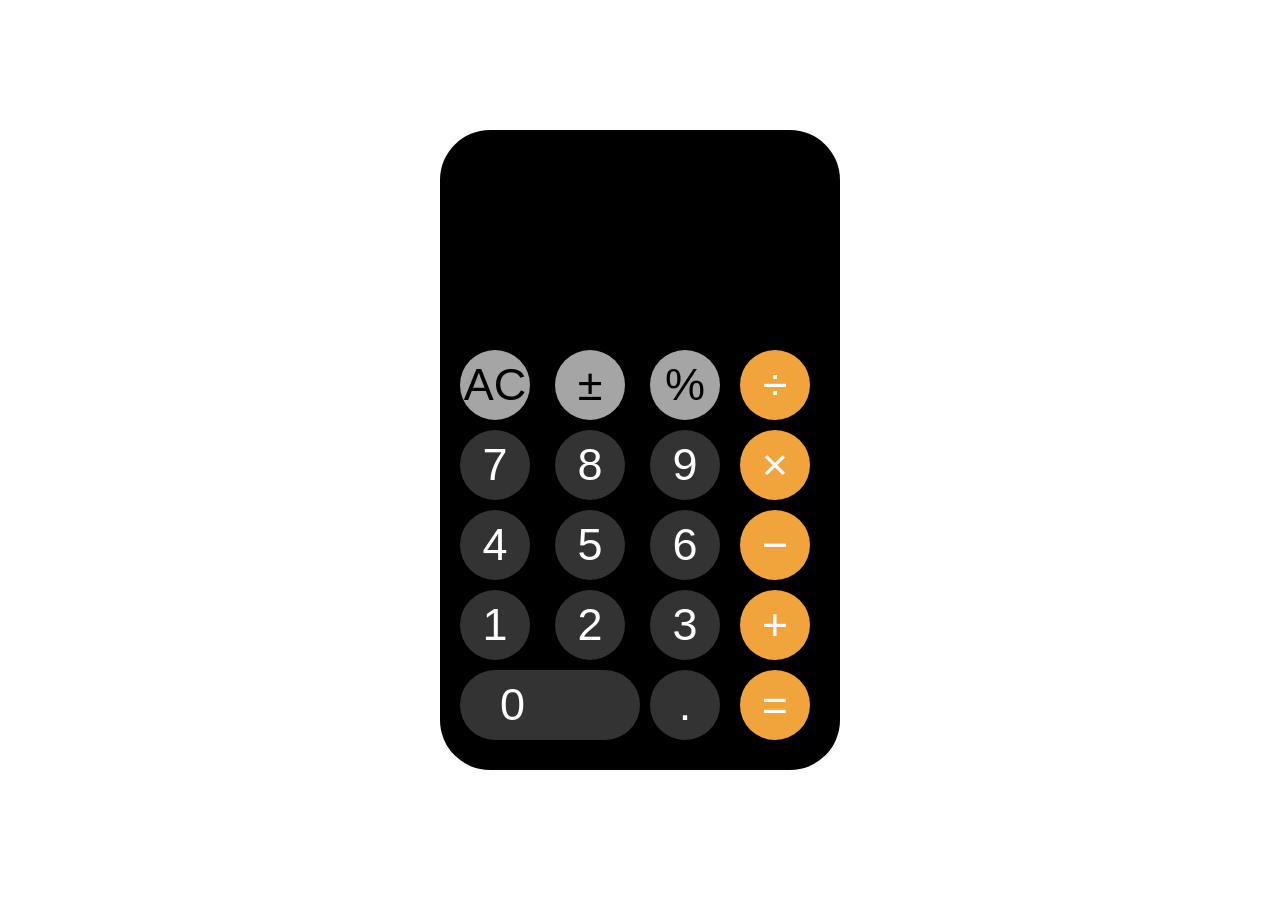
<file: CALCULATOR/index.html>
<!DOCTYPE html>
<html lang="en">
  <head>
    <meta charset="UTF-8" />
    <meta name="viewport" content="width=device-width, user-scalable=no, initial-scale=1.0, maximum-scale=1.0, minimum-scale=1.0" />
    <title>IOS Calculator</title>
    <link rel="stylesheet" href="style.css" />
  </head>
  <body>
    <div class="calculator">
      <div class="display">
        <div class="previous-display"></div>
        <div class="current-display"></div>
      </div>
      <div class="buttons-container">
        <div class="button function">AC</div>
        <div class="button function">±</div>
        <div class="button function">%</div>
        <div class="button operator">÷</div>
        <div class="button number">7</div>
        <div class="button number">8</div>
        <div class="button number">9</div>
        <div class="button operator">×</div>
        <div class="button number">4</div>
        <div class="button number">5</div>
        <div class="button number">6</div>
        <div class="button operator">−</div>
        <div class="button number">1</div>
        <div class="button number">2</div>
        <div class="button number">3</div>
        <div class="button operator">+</div>
        <div class="button number number-0">0</div>
        <div class="button decimal">.</div>
        <div class="button operator">=</div>
      </div>
    </div>

    <script src="app.js"></script>
  </body>
</html>
</file>
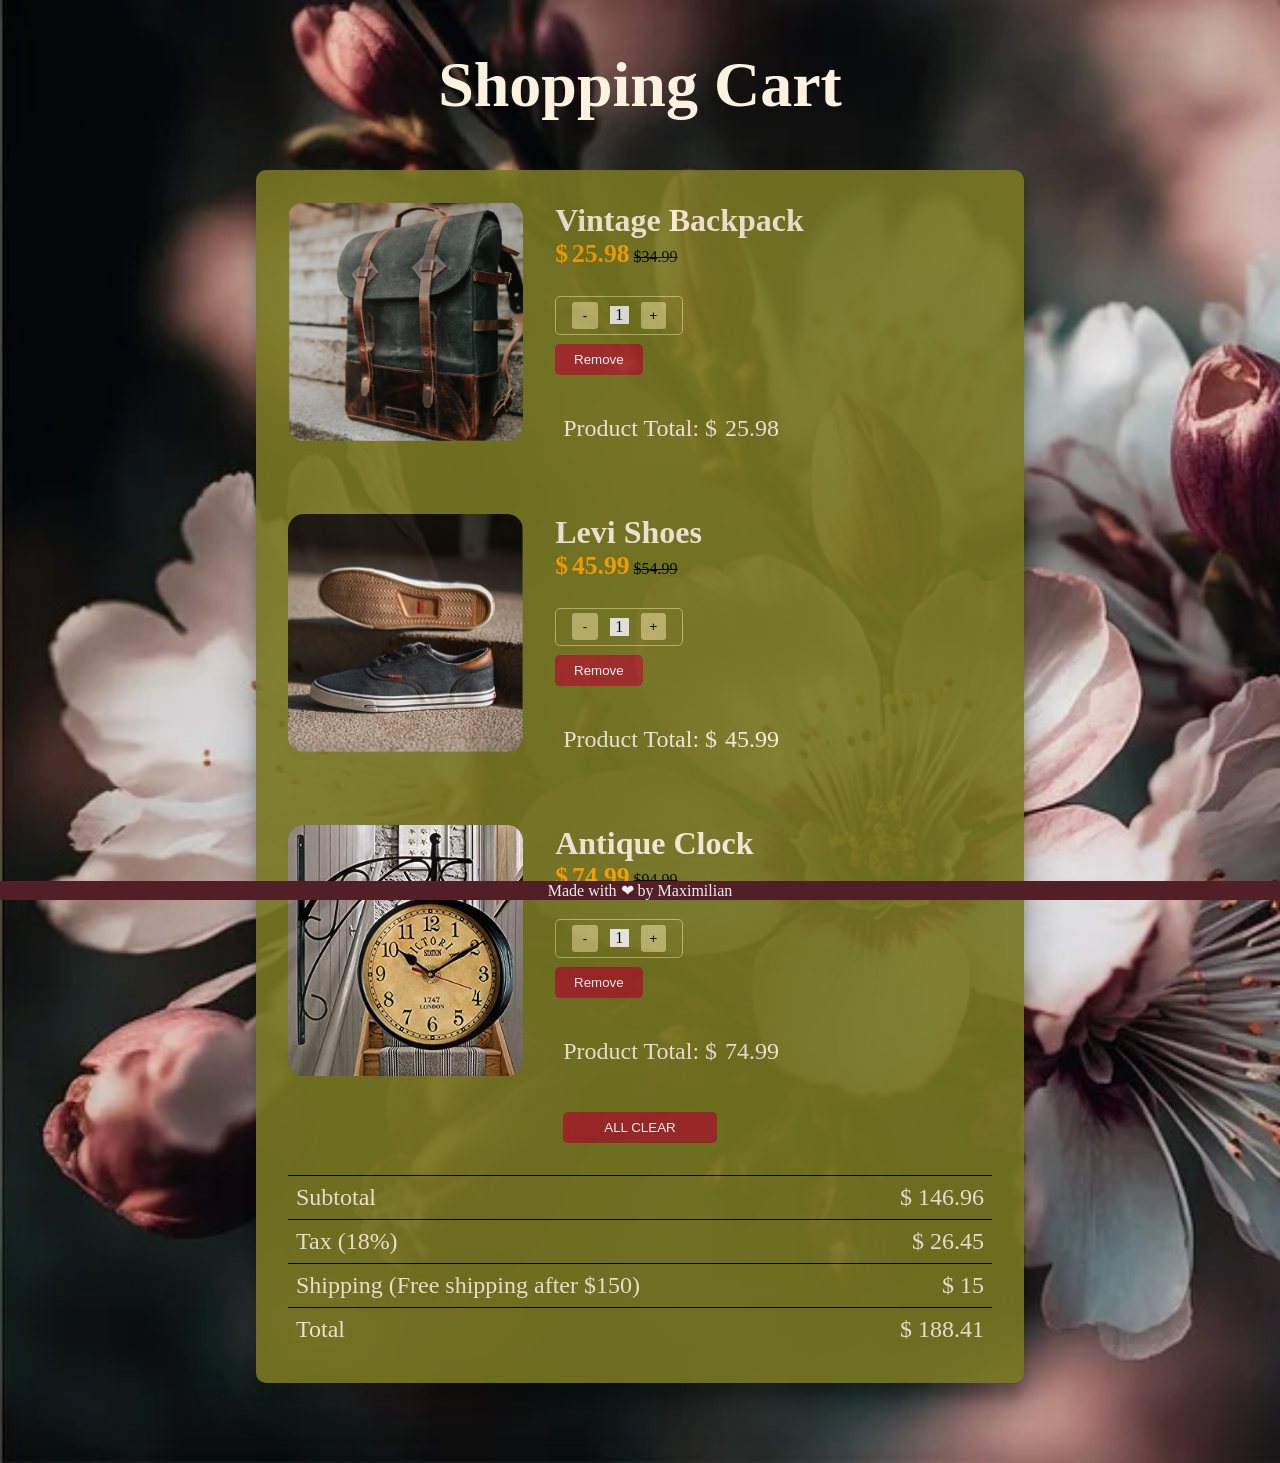
<file: CHECKOUT_PAGE/index.html>
<!DOCTYPE html>
<html lang="en">
  <head>
    <meta charset="UTF-8" />
    <meta http-equiv="X-UA-Compatible" content="IE=edge" />
    <meta name="viewport" content="width=device-width, initial-scale=1.0" />
    <title>Shopping_Cart</title>
    <link rel="stylesheet" href="style.css" />
  </head>
  <body>
    <header>
      <h1>Shopping Cart</h1>
    </header>
    <main>
      <div class="container">
        <div class="product">
          <div class="photo">
            <img src="img/photo1.png" alt="Vintage Backpack" />
          </div>
          <div class="info">
            <h3>Vintage Backpack</h3>
            <div class="price">
              <span class="spanx">$</span>
              <span class="span1">25.98</span>
              <span class="span2">$34.99</span>
            </div>
            <form action="" id="form">
              <button class="minus">-</button>
              <span id="quantity">1</span>
              <button class="plus">+</button>
            </form>
            <button class="remove">Remove</button>
            <p class="ptotal">
              Product Total: $<span class="stotal">25.98</span>
            </p>
          </div>
        </div>

        <div class="product">
          <div class="photo">
            <img src="img/photo2.png" alt="Levi Shoes" />
          </div>
          <div class="info">
            <h3>Levi Shoes</h3>
            <div class="price">
              <span class="spanx">$</span>
              <span class="span1">45.99</span>
              <span class="span2">$54.99</span>
            </div>
            <form action="" id="form">
              <button class="minus">-</button>
              <span id="quantity">1</span>
              <button class="plus">+</button>
            </form>
            <button class="remove">Remove</button>
            <p class="ptotal">
              Product Total: $<span class="stotal">45.99</span>
            </p>
          </div>
        </div>

        <div class="product">
          <div class="photo">
            <img src="img/photo3.jpg" alt="Antique Clock" />
          </div>
          <div class="info">
            <h3>Antique Clock</h3>
            <div class="price">
              <span class="spanx">$</span>
              <span class="span1">74.99</span>
              <span class="span2">$94.99</span>
            </div>
            <form action="" id="form">
              <button class="minus">-</button>
              <span id="quantity">1</span>
              <button class="plus">+</button>
            </form>
            <button class="remove">Remove</button>
            <p class="ptotal">
              Product Total: $<span class="stotal">74.99</span>
            </p>
          </div>
        </div>
        
      </div>
      <div style="text-align: center">
        <button class="clear">ALL CLEAR</button>
      </div>
      <div class="main-total">
        <div class="subtotal">
          <span class="left">Subtotal</span>
          <span class="right">$ <span class="sum subt">146.96</span></span>
        </div>
        <div class="subtotal">
          <span class="left">Tax (18%)</span>
          <span class="right">$ <span class="sum tax">26.45</span></span>
        </div>
        <div class="subtotal">
          <span class="left">Shipping (Free shipping after $150)</span>
          <span class="right">$ <span class="sum ship">15</span></span>
        </div>
        <div class="subtotal">
          <span class="left">Total</span>
          <span class="right">$ <span class="sum total">188.41</span></span>
        </div>
      </div>
    </main>
    <footer>
      <div>Made with ❤ by Maximilian</div>
    </footer>
    <script src="app.js"></script>
  </body>
</html>
</file>
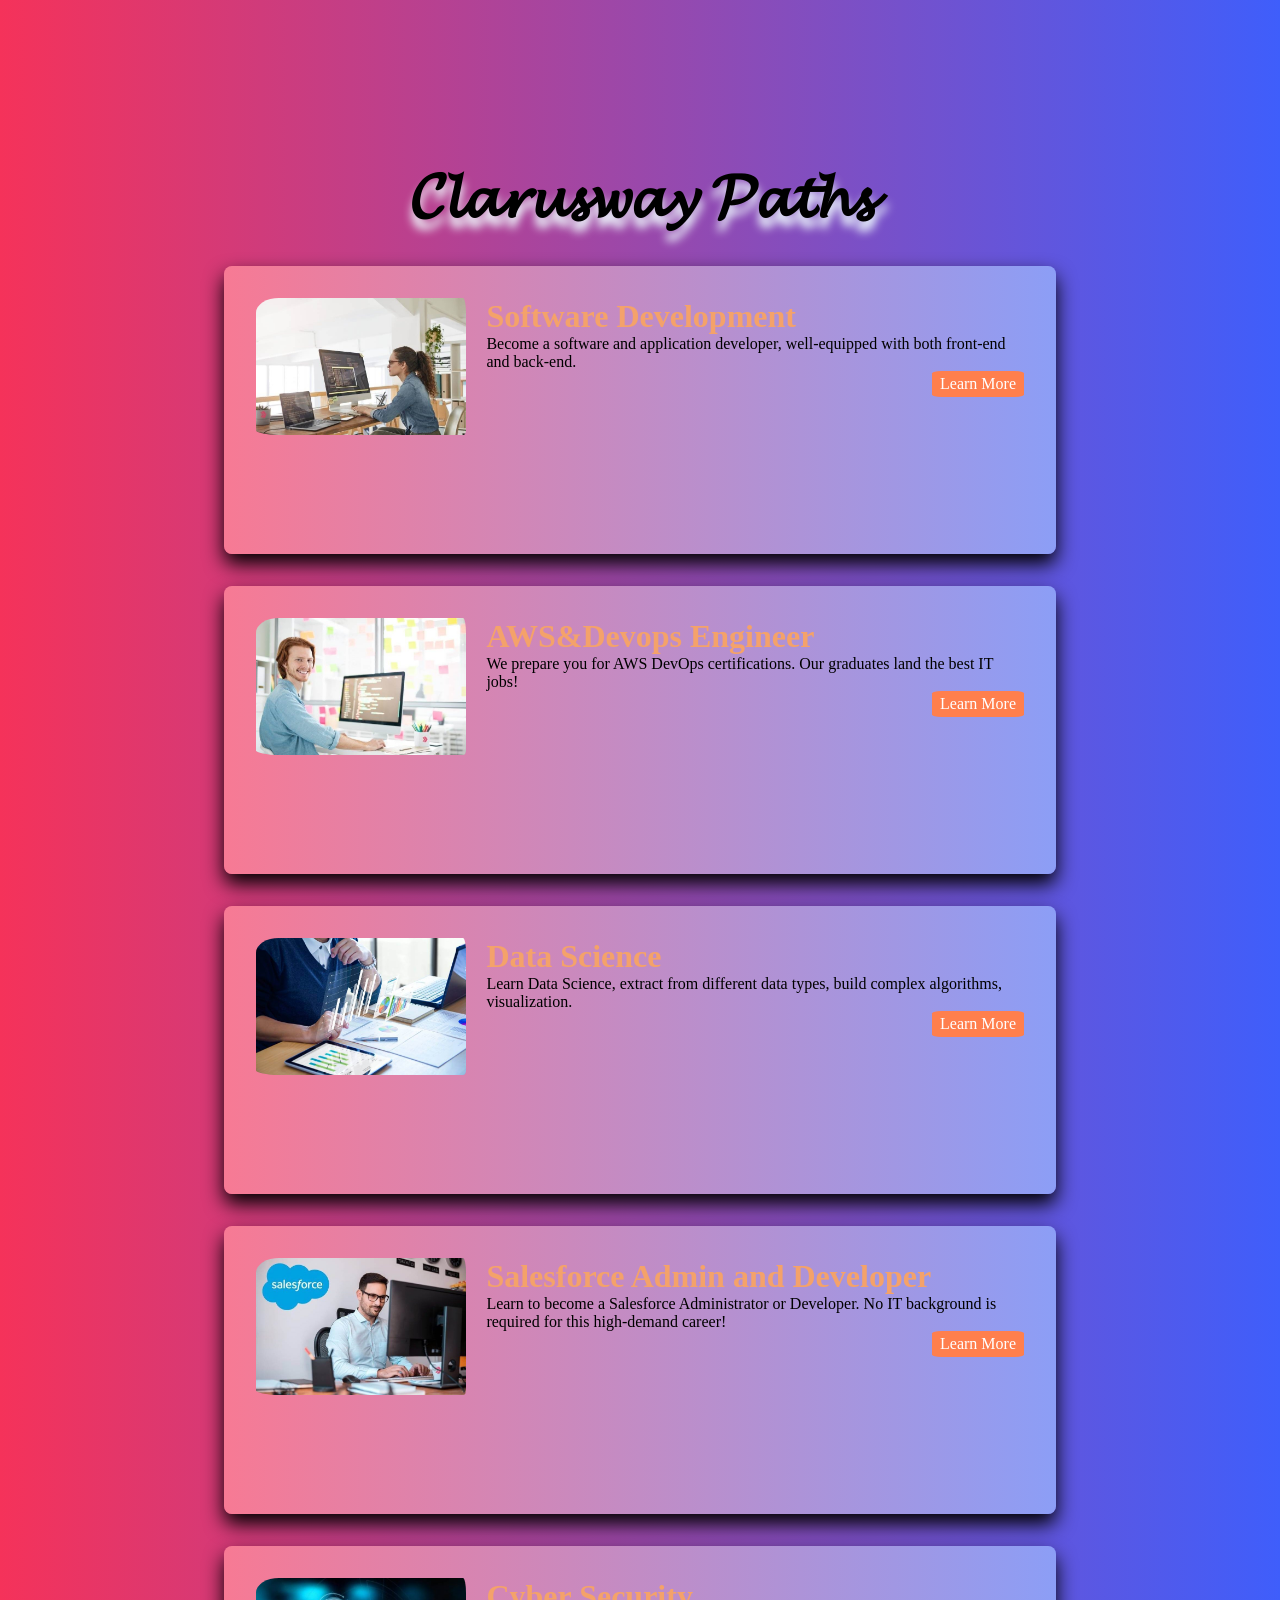
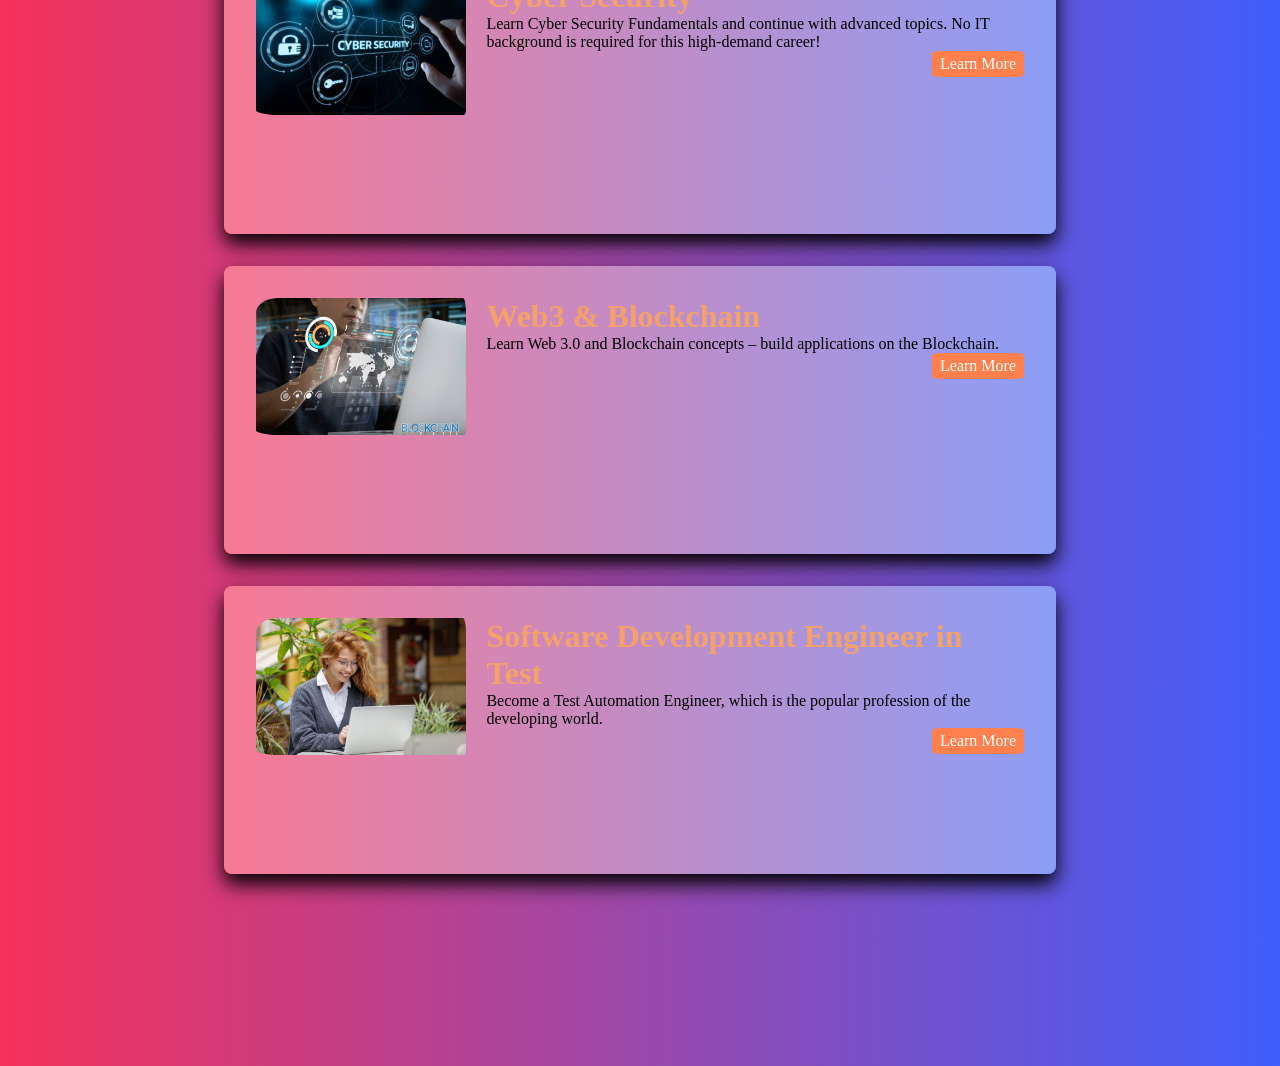
<file: CLARUSWAY_COURSES_PAGE/index.html>
<!DOCTYPE html>
<html lang="en">

<head>
    <meta charset="UTF-8">
    <meta http-equiv="X-UA-Compatible" content="IE=edge">
    <meta name="viewport" content="width=device-width, initial-scale=1.0">
    <title>CLARUSWAY_COURSES_PAGE</title>
    <link rel="stylesheet" href="style.css">
</head>

<body>
    <header>
        <h1>𝓒𝓵𝓪𝓻𝓾𝓼𝔀𝓪𝔂 𝓟𝓪𝓽𝓱𝓼</h1>
    </header>

    <main class="container">

        <div class="box">
            <div class="box1"> <img class="res1" src="./images/fs.jpg" alt="">

                <h1>Software Development</h1>
                <p>Become a software and application developer, well-equipped with both front-end and back-end. </p>
                <a href="https://clarusway.com/full-stack-developer/" target="_blank">Learn More</a>

            </div>
        </div>
        <div class="box">
            <div class="box2">

                <img src="./images/aws.jpg" alt="">
                <h1>AWS&Devops Engineer</h1>
                <p>We prepare you for AWS DevOps certifications. Our graduates land the best IT jobs!</p>
                <a href="https://clarusway.com/aws-devops/" target="_blank">Learn More</a>
            </div>
        </div>
        <div class="box">
            <div class="box3">

                <img src="./images/datascience.jpg" alt="">
                <h1>Data Science</h1>
                <p>Learn Data Science, extract from different data types, build complex algorithms, visualization.</p>
                <a href="https://clarusway.com/data-science/" target="_blank">Learn More</a>
            </div>
        </div>
        <div class="box">

            <div class="box4">
                <img src="./images/salesforce.jpg" alt="">
                <h1>Salesforce Admin and Developer</h1>
                <p>Learn to become a Salesforce Administrator or Developer. No IT background is required for this
                    high-demand career!</p>
                <a href="https://clarusway.com/salesforce/" target="_blank">Learn More</a>
            </div>
        </div>
        <div class="box">
            <div class="box5">
                <img src="./images/cs.jpg" alt="">
                <h1>Cyber Security</h1>
                <p>Learn Cyber Security Fundamentals and continue with advanced topics. No IT background is required for
                    this high-demand career!</p>
                <a href="https://clarusway.com/cyber-security/" target="_blank">Learn More</a>
            </div>
        </div>
        <div class="box">
            <div class="box6">
                <img src="./images/web3.jpg" alt="">
                <h1>Web3 & Blockchain</h1>
                <p>Learn Web 3.0 and Blockchain concepts – build applications on the Blockchain.</p>
                <a href="https://clarusway.com/web3/" target="_blank">Learn More</a>
            </div>
        </div>
        <div class="box">

            <div class="box7">
                <img src="./images/sdet.jpg" alt="">
                <h1>Software Development Engineer in Test</h1>
                <p>Become a Test Automation Engineer, which is the popular profession of the developing world.</p>
                <a href="https://clarusway.com/software-development-engineer-in-test/" target="_blank">Learn More</a>
            </div>
        </div>


    </main>
</body>

</html>
</file>
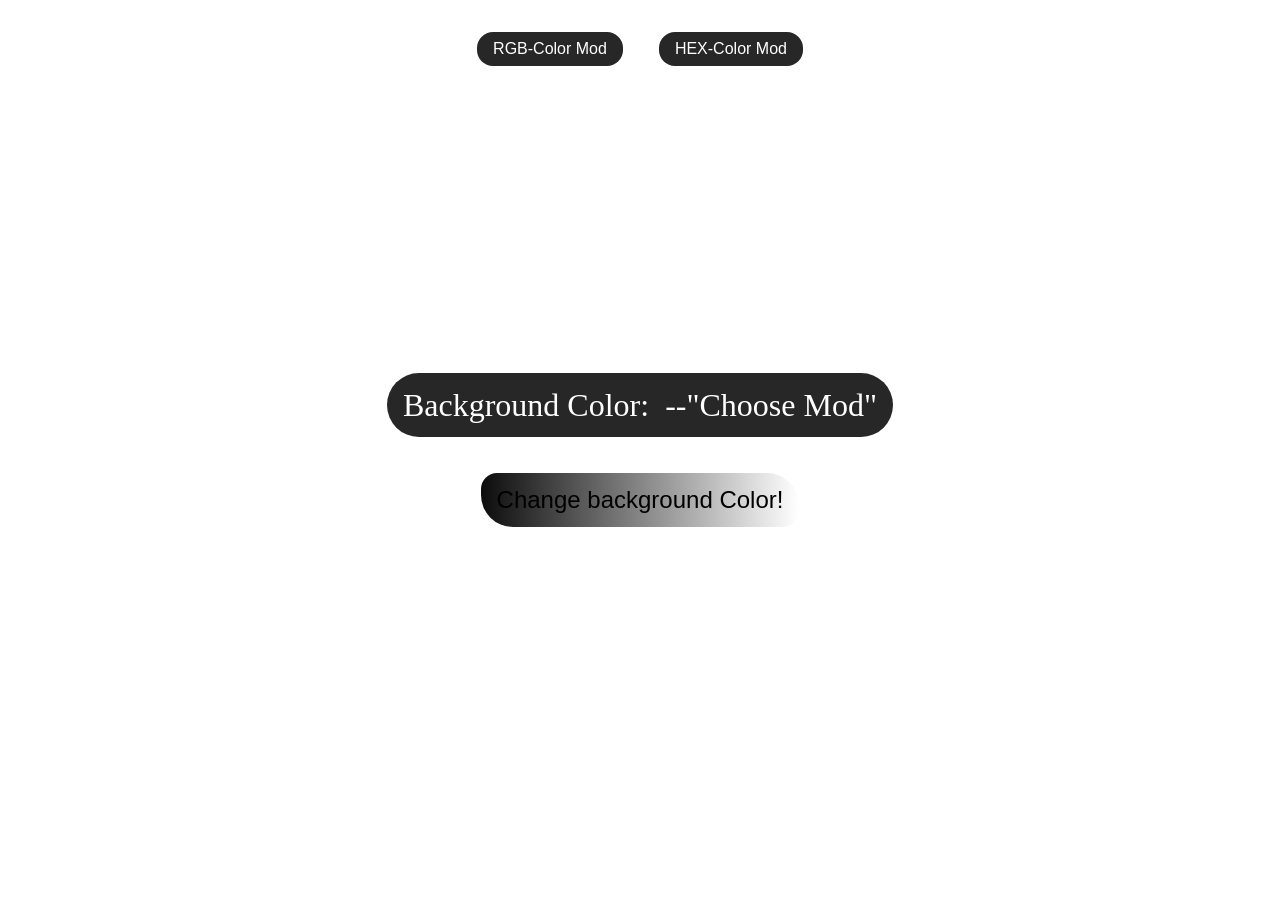
<file: MIXED_COLORS/index.html>
<!DOCTYPE html>
<html lang="en">

<head>
  <meta charset="UTF-8" />
  <meta http-equiv="X-UA-Compatible" content="IE=edge" />
  <meta name="viewport" content="width=device-width, initial-scale=1.0" />
  <title>Document</title>
  <link rel="stylesheet" href="style.css" />
</head>

<body>
  <div class="menu">
    <button class="rgbbtn">RGB-Color Mod</button>
    <button class="hex">HEX-Color Mod</button>
  </div>
  <div class="background">
    Background Color: <span id="rgb">  --"Choose Mod"</span>
  </div>
  <br /><br />
  <button class="btn">Change background Color!</button>
  <script src="app.js"></script>
</body>

</html>
</file>
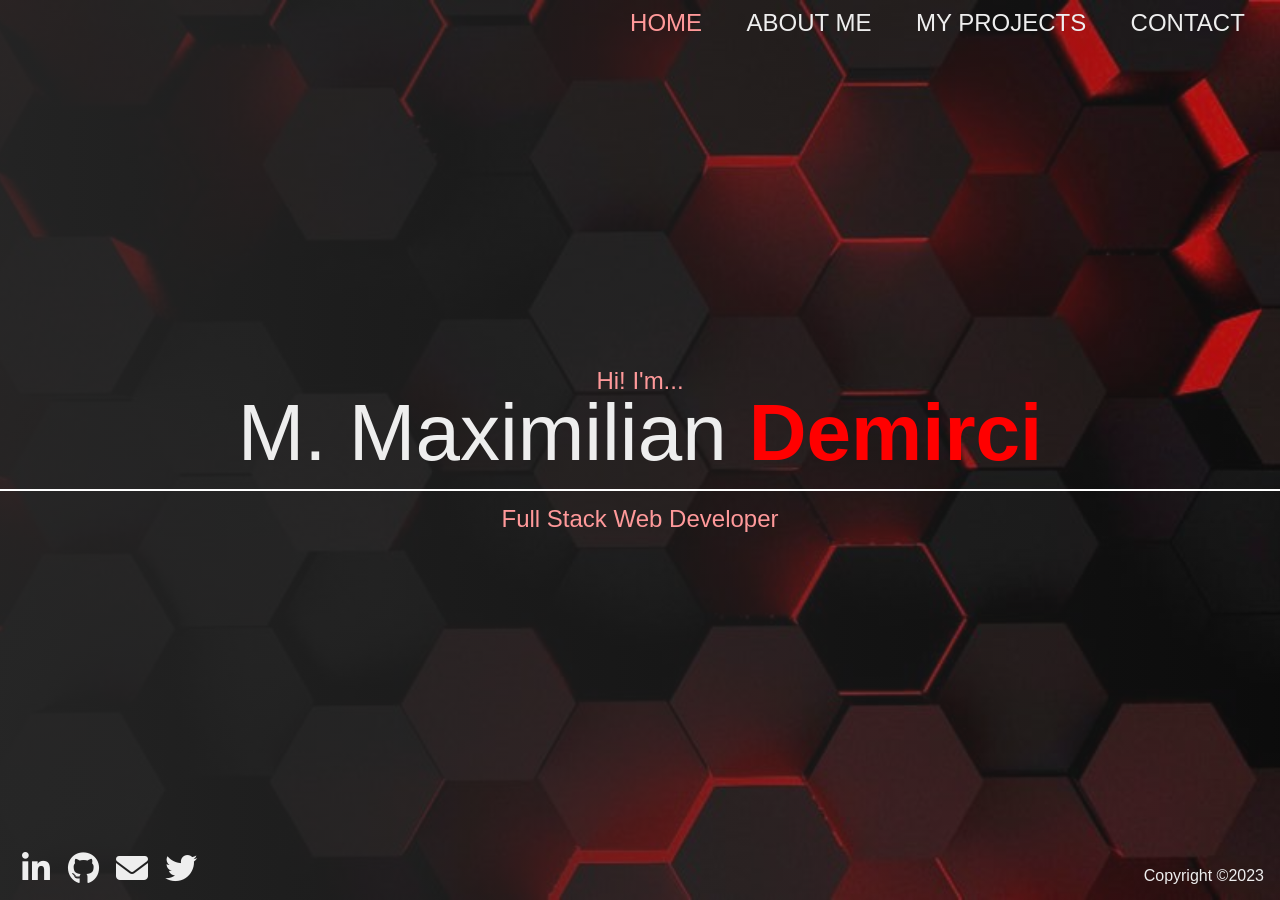
<file: PORTFOLIO/index.html>
<!DOCTYPE html>
<html lang="en">
  <head>
    <meta charset="UTF-8" />
    <meta http-equiv="X-UA-Compatible" content="IE=edge" />
    <meta name="viewport" content="width=device-width, initial-scale=1.0" />
    <link rel="shortcut icon" href="./img/favicon.jpg" type="image/x-icon" />
    <link rel="stylesheet" href="./css/main.css" />

    <title>Bio</title>
  </head>

  <body>
    <div class="home-bgImg-container">
      <!-- HOME NAV -->

      <nav class="nav">
        <ul class="nav__list">
          <li class="nav__item">
            <a href="index.html" class="nav__link nav__link--active">Home</a>
          </li>
          <li class="nav__item">
            <a href="about.html" class="nav__link">About Me</a>
          </li>
          <li class="nav__item">
            <a href="projects.html" class="nav__link">My Projects</a>
          </li>
          <li class="nav__item">
            <a href="contact.html" class="nav__link">Contact</a>
          </li>
        </ul>
      </nav>

      <!-- HOME MAIN -->
      <main class="home">
        <h2>Hi! I'm...</h2>
        <h1 class="home__name">
          M. Maximilian <span class="home__name--last">Demirci</span>
        </h1>
        <h2>Full Stack Web Developer</h2>
      </main>

      <!-- HOME FOOTER -->
      <footer class="horizontal">
        <div class="social-icons">
          <a
            href="https://www.linkedin.com/in/m-maximilian-demirci/?locale=no_NO"
            target="_blank"
          >
            <i class="fab fa-linkedin-in fa-2x"></i>
          </a>
          <a href="https://github.com/mdemirci571" target="_blank">
            <i class="fab fa-github fa-2x"></i>
          </a>
          <a href="mailto:mhdemirci571@gmail.com" target="_blank">
            <i class="fas fa-envelope fa-2x"></i
          ></a>
          <a href="https://twitter.com/i/flow/login" target="_blank">
            <i class="fab fa-twitter fa-2x"></i>
          </a>
        </div>
        <div class="copyright">Copyright &copy;2023</div>
      </footer>
    </div>
  </body>
</html>
</file>
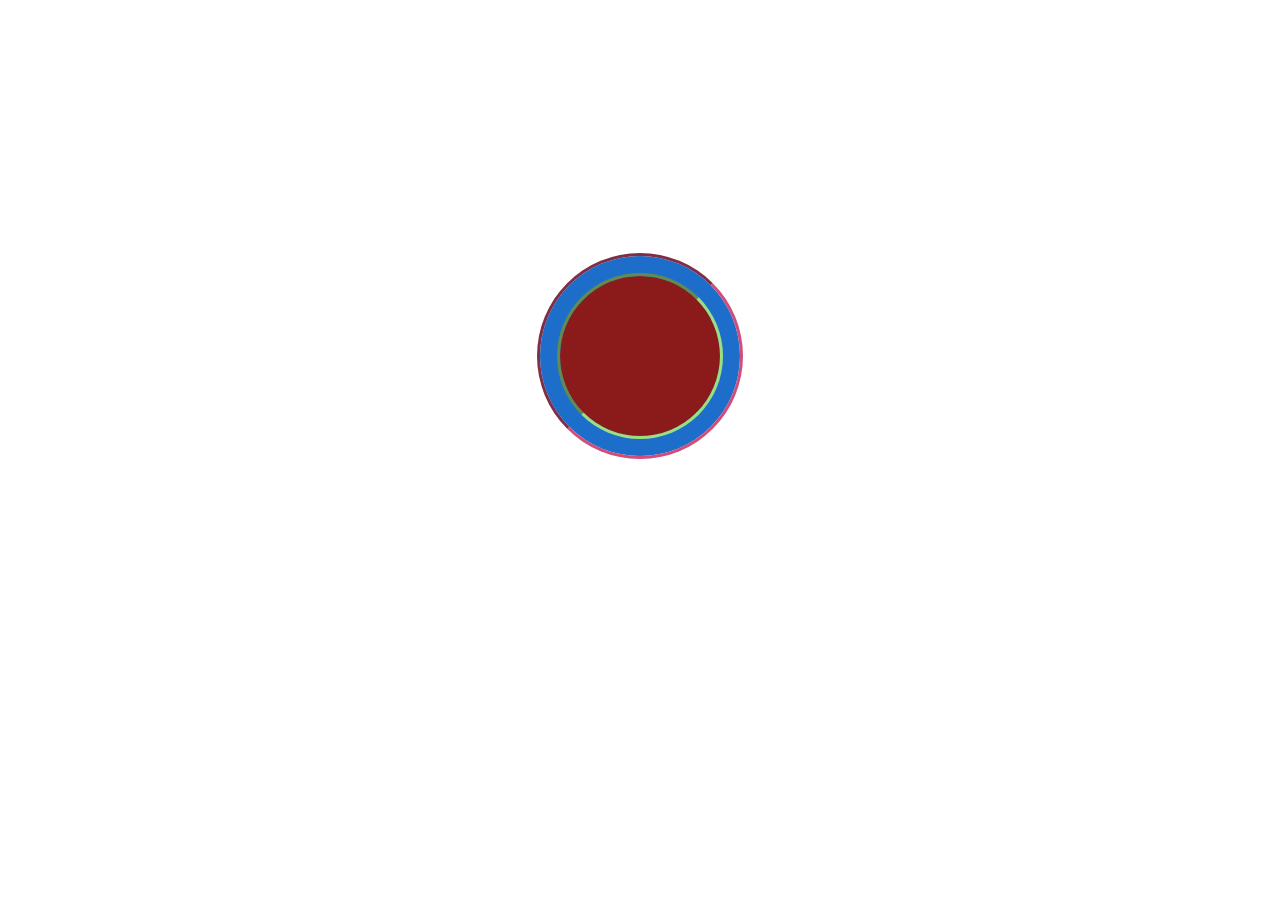
<file: ROTATING CIRCLE ANIMATION/index.html>
<!DOCTYPE html>
<html lang="en">
<head>
    <meta charset="UTF-8">
    <meta http-equiv="X-UA-Compatible" content="IE=edge">
    <meta name="viewport" content="width=device-width, initial-scale=1.0">
    <title>Daire</title>
    <link rel="stylesheet" href="style.css">
</head>
<body>
   <div class="dr">
    <div class="kdr"></div>
</div> 

</body>
</html>
</file>
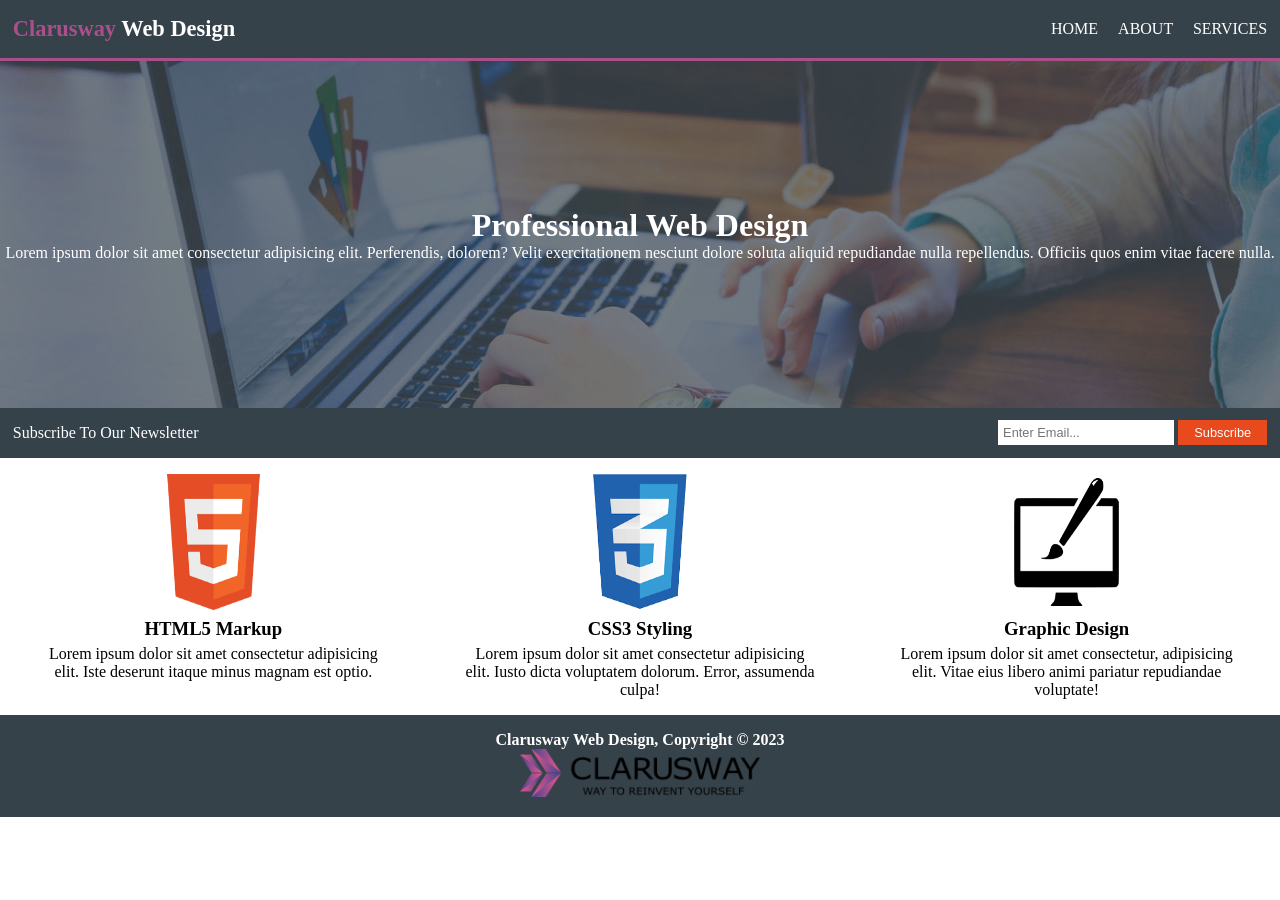
<file: Website-Page-Design/index.html>
<!DOCTYPE html>
<html lang="en">

<head>
    <meta charset="UTF-8">
    <meta http-equiv="X-UA-Compatible" content="IE=edge">
    <meta name="viewport" content="width=device-width, initial-scale=1.0">
    <title>Clarusway Design Page</title>
    <link rel="stylesheet" href="about.html">
    <link rel="stylesheet" href="services.html">
    <link rel="stylesheet" href="style.css">
    <link rel="shortcut icon" href="./img/clarusway_logo.favicon.png" type="image/x-icon">
</head>

<body>
    <header>
        <nav class="left"><span>Clarusway</span> Web Design</nav>
        <nav class="right">
            <a href="index.html">HOME</a>
            <a href="about.html" target="_blank">ABOUT</a>
            <a href="services.html" target="_blank">SERVICES</a>
        </nav>
    </header>
    <main>
        <div class="yazı">
            <h1>Professional Web Design</h1>
            <p>Lorem ipsum dolor sit amet consectetur adipisicing elit. Perferendis, dolorem? Velit exercitationem
                nesciunt dolore soluta aliquid repudiandae nulla repellendus. Officiis quos enim vitae facere nulla.</p>
        </div>
        <div class="sub">
            <nav class="left">Subscribe To Our Newsletter</nav>
            <nav class="right">
                <input type="email" name="subscribe" placeholder="Enter Email..." id="subscribe">
                <input id="submit" type="submit" value="Subscribe">
            </nav>
        </div>
        <section class="index">
            <div>
                <img src="img/logo_html.png" alt="">
                <h3>HTML5 Markup</h3>
                <p>Lorem ipsum dolor sit amet consectetur adipisicing elit. Iste deserunt itaque minus magnam est optio.
                </p>
            </div>
            <div>
                <img src="img/logo_css.png" alt="">
                <h3>CSS3 Styling</h3>
                <p>Lorem ipsum dolor sit amet consectetur adipisicing elit. Iusto dicta voluptatem dolorum. Error,
                    assumenda culpa!</p>
            </div>
            <div>
                <img src="img/logo_grafic.png" alt="">
                <h3>Graphic Design</h3>
                <p>Lorem ipsum dolor sit amet consectetur, adipisicing elit. Vitae eius libero animi pariatur
                    repudiandae voluptate!</p>
            </div>
        </section>
    </main>
    <footer>
        <h4>Clarusway Web Design, Copyright &#169; 2023</h4>
        <a href="index.html"><img src="img/clarusway_logo.png" alt=""></a>
    </footer>
</body>

</html>
</file>
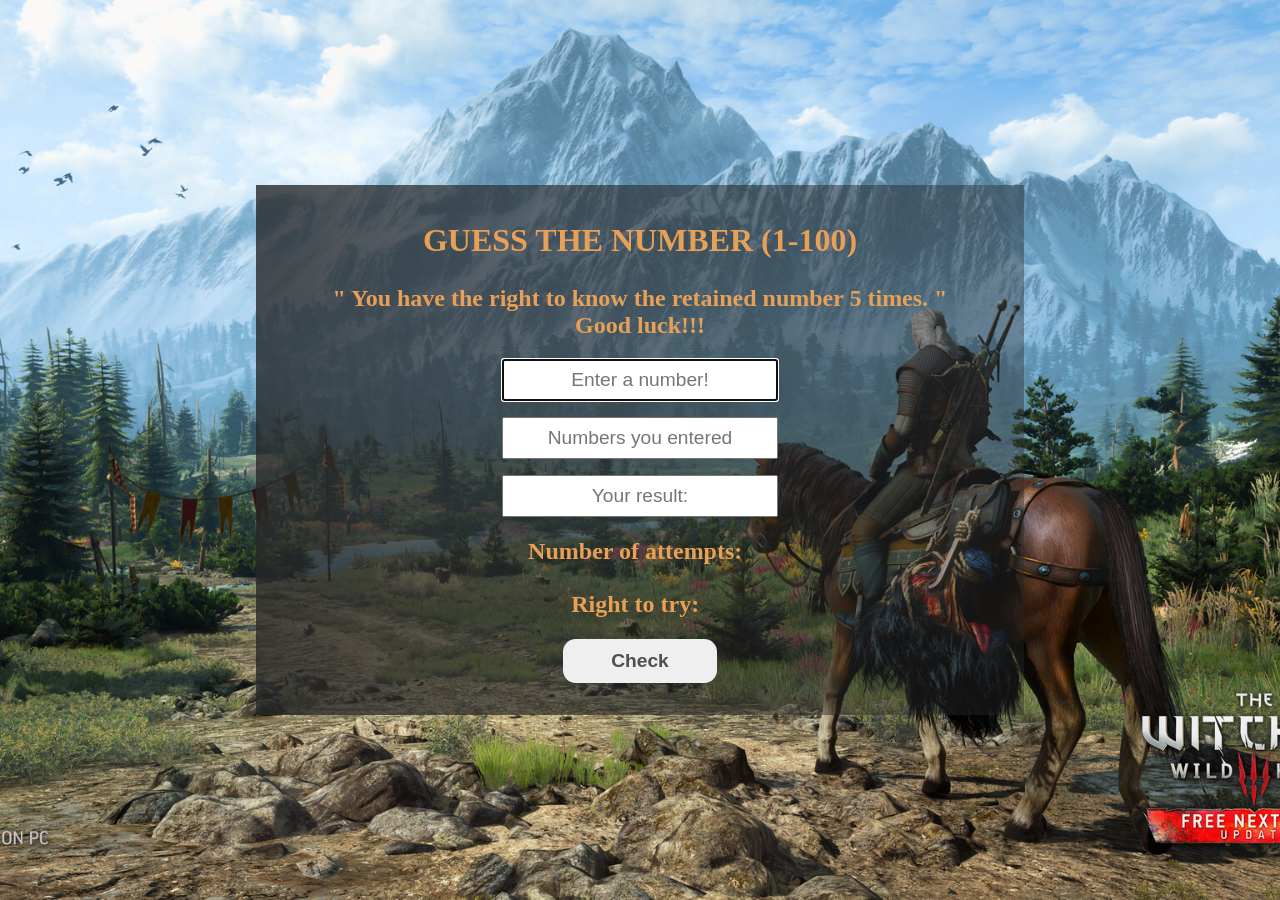
<file: WELCOME TO GUESS GAME/index.html>
<!DOCTYPE html>
<html lang="en">

<head>
  <meta charset="UTF-8" />
  <meta http-equiv="X-UA-Compatible" content="IE=edge" />
  <meta name="viewport" content="width=device-width, initial-scale=1.0" />
  <title>GuessGame</title>
  <link rel="shortcut icon" href="./img/images.png" type="image/x-icon" />
  <link rel="stylesheet" href="style.css" />
</head>

<body>
  <div class="oyun">
    <h1>GUESS THE NUMBER (1-100)</h1>
    <h2>
      " You have the right to know the retained number 5 times. " <br />
      Good luck!!!
    </h2>

    <input class="input ortak" type="text" placeholder="Enter a number!" />

    <input class="giris ortak" type="text" placeholder="Numbers you entered" />

    <input class="ortak sonuc" type="text" id="" placeholder="Your result:" />
    <h2 id="num1">Number of attempts: <span class="sp"></span></h2>
    <h2 id="num1">Right to try: <span class="sp1"></span></h2>
    <button class="buton ortak">Check</button>
  </div>
  <script src="work.js"></script>
</body>

</html>
</file>
<file: CALCULATOR/style.css>
* {
    box-sizing: border-box;
    margin: 0;
    padding: 0;
    user-select: none;
  }
  
  body {
    font-family: 'Helvetica Neue', sans-serif;
    width: 100vw;
    height: 100vh;
    display: flex;
    align-items: center;
    justify-content: center;
  }
  
  .calculator {
    background: black;
    border-radius: 50px;
    color: white;
    height: 640px;
    width: 400px;
    padding: 20px;
  }
  
  .display {
    height: 200px;
    width: 100%;
    text-align: right;
    padding: 20px;
font-size: 60px;
    display: flex;
    flex-direction: column;
    justify-content: space-evenly;
  }
  .previous-display {
    opacity: 0.5;
    font-size: 50px;
    overflow: hidden;
  }
  
  .buttons-container {
    display: grid;
    grid-gap: 10px;
    grid-template-columns: repeat(4, 1fr);
    grid-template-rows: repeat(5, 1fr);
  }
  
  .button {
    display: flex;
    justify-content: center;
    align-items: center;
    background: #333;
    border-radius: 50%;
    cursor: pointer;
    font-size: 45px;
    height: 70px;
    width: 70px;
    transition: all 0.3s ease-in-out;
  }
  
  .function {
    color: black;
    background: #a5a5a5;
  }
  
  .operator {
    background: #f1a33c;
  }
  
  .number-0 {
    border-radius: 50px;
    grid-column: span 2;
    justify-content: flex-start;
    padding-left: 40px;
    width: 180px;
  }
  
  .button:active {
    background-color: rgba(255, 255, 255, 0.8);
  }
  
  .button:hover {
    opacity: 0.5;
  }
</file>
<file: CHECKOUT_PAGE/style.css>
* {
    margin: 0;
    padding: 0;
    box-sizing: border-box;
  }
  
  body {
    width: 100%;
    background-color: rgb(236, 119, 83);
    position: relative;
    background-image: url(./img/bck.jpeg);
    background-repeat: no-repeat;
    background-size: cover;
  }
  
  header {
    text-align: center;
  }
  
  h1 {
    padding: 3rem 0;
    font-size: 4rem;
    color: rgb(253, 241, 223);
    display: inline-block;
  }
  
  main {
    width: 60%;
    height: fit-content;
    background-color: rgb(119, 119, 34);
    margin: 0 auto 5rem;
    border-radius: 10px;
    box-shadow: rgba(0, 0, 0, 0.3) 0px 19px 38px,
      rgba(0, 0, 0, 0.22) 0px 15px 12px;
    opacity: 0.9;
  }
  
  .product {
    padding: 2rem;
    display: flex;
    gap: 2rem;
  }
  
  .photo {
    width: 35%;
  }
  
  .info {
    display: flex;
    flex-direction: column;
    width: 65%;
  }
  
  h3 {
    font-size: 2rem;
    color: rgb(253, 241, 223);
  }
  
  .price {
    padding-bottom: 3vh;
  }
  
  .span1,
  .spanx {
    color: orange;
    font-size: 1.6rem;
    font-weight: bold;
  }
  
  .span2 {
    text-decoration: line-through;
    font-size: 1rem;
  }
  
  img {
    border-radius: 1rem;
    width: 100%;
  }
  
  form {
    border: 1px solid darkkhaki;
    border-radius: 5px;
    padding: 0.3rem 1rem;
    margin-bottom: 1vh;
    display: flex;
    justify-content: space-between;
    align-items: center;
    width: 10vw;
  }
  
  form button {
    background-color: darkkhaki;
    border: none;
    border-radius: 0.2rem;
    width: 2vw;
    height: 3vh;
    cursor: pointer;
  }
  
  #quantity {
    width: 20%;
    border: none;
    text-align: center;
    background-color: rgb(239, 239, 231);
  }
  
  .remove {
    width: 20%;
    background-color: brown;
    color: white;
    margin-bottom: 2rem;
    border: none;
    cursor: pointer;
    padding: 0.5rem;
    border-radius: 5px;
  }
  
  .clear {
    width: 20%;
    background-color: brown;
    color: white;
    border: none;
    cursor: pointer;
    padding: 0.5rem;
    border-radius: 5px;
  }
  .ptotal,
  .stotal,
  .main-total {
    padding: 0.5rem;
    font-size: 1.5rem;
    color: rgb(253, 241, 223);
  }
  
  .main-total {
    padding: 2rem;
  }
  
  .subtotal {
    display: flex;
    justify-content: space-between;
    border-top: 1px solid black;
    padding: 0.5rem;
    align-items: center;
  }
  footer {
    position: fixed;
    text-align: center;
    width: 100%;
    bottom: 0px;
    color: #eee;
    background-color: #531f27;
  }
  
  @media only screen and (max-width: 1200px) {
    main {
      width: 80%;
    }
    h1 {
      font-size: 3.2rem;
    }
    h3 {
      font-size: 1.6rem;
    }
    .span1,
    .spanx {
      font-size: 1.4rem;
    }
    .span2 {
      font-size: 0.8rem;
    }
    form {
      width: 15vw;
    }
    .ptotal,
    .stotal,
    .main-total {
      font-size: 1.2rem;
    }
    .add,
    .rem {
      padding: 0.5rem 1rem;
    }
  }
  
  @media only screen and (max-width: 850px) {
    main {
      width: 90%;
    }
    h1 {
      font-size: 2.5rem;
      padding: 2rem 0;
    }
    h3 {
      font-size: 1.3rem;
    }
    .span1,
    .spanx {
      font-size: 1.2rem;
    }
    .span2 {
      font-size: 0.7rem;
    }
    form {
      width: 20vw;
    }
    form button {
      width: 4vw;
      height: 4vh;
    }
    .ptotal,
    .stotal,
    .main-total {
      font-size: 1rem;
    }
    .add,
    .rem {
      padding: 0.4rem;
    }
  }
  
  @media only screen and (max-width: 700px) {
    main {
      width: 70%;
    }
    h3 {
      font-size: 1.4rem;
    }
    .span1,
    .spanx {
      font-size: 1.3rem;
    }
    .span2 {
      font-size: 0.8rem;
    }
    form {
      width: 20vw;
      padding: 0.5rem;
    }
    form button {
      width: 4vw;
      height: 4vh;
    }
    .product {
      flex-direction: column;
      justify-content: center;
    }
    .photo,
    .info {
      width: 100%;
      align-items: center;
    }
    .ptotal,
    .stotal,
    .main-total {
      font-size: 1.2rem;
    }
    .remove {
      width: 50%;
    }
  }
</file>
<file: CLARUSWAY_COURSES_PAGE/style.css>
* {
    padding: 0px;
    margin: 0px;
    box-sizing: border-box;
}

body {
    background: rgb(63, 94, 251);
    background: -moz-linear-gradient(270deg, rgba(63, 94, 251, 1) 0%, rgba(245, 50, 90, 1) 100%);
    background: -webkit-linear-gradient(270deg, rgba(63, 94, 251, 1) 0%, rgba(245, 50, 90, 1) 100%);
    background: linear-gradient(270deg, rgba(63, 94, 251, 1) 0%, rgba(245, 50, 90, 1) 100%);
    filter: progid:DXImageTransform.Microsoft.gradient(startColorstr="#3f5efb", endColorstr="#f5325a", GradientType=1);
    padding: 10rem;
}

.container {
    width: 100%;


}

.box1,
.box2,
.box3,
.box4,
.box5,
.box6,
.box7 {
    margin: 1rem;
    height: 14rem;
}

div img {
    width: 30%;
    float: left;
    padding: 0px 20px 10px 0px;
    transition-property: width;
border-radius: 10%;

}

div img:hover {
    cursor: pointer;
    width: 35%;
    transform: translateXY(5%);
    transition: all 1s ease-in-out 0.5s;
}


.box {
    background: rgb(140, 158, 246);
    background: -moz-linear-gradient(270deg, rgba(140, 158, 246, 1) 0%, rgba(247, 122, 148, 1) 100%);
    background: -webkit-linear-gradient(270deg, rgba(140, 158, 246, 1) 0%, rgba(247, 122, 148, 1) 100%);
    background: linear-gradient(270deg, rgba(140, 158, 246, 1) 0%, rgba(247, 122, 148, 1) 100%);
    filter: progid:DXImageTransform.Microsoft.gradient(startColorstr="#8c9ef6", endColorstr="#f77a94", GradientType=1);
    padding: 1rem;
    margin: 2rem 4rem;
    box-shadow: 0px 10px 20px black;
    border-radius: 8px;
}

div h1 {
    color: #f4a26a;
}

div a {
    float: right;
    text-decoration: none;
    border-radius: 10%;
    padding: 0.25rem 0.5rem;
    background-color: #ff7f4d;
    color: white;

}

header h1 {
    text-align: center;
    font-size: 4rem;
    text-shadow: 0px 10px 10px azure;
}
</file>
<file: MIXED_COLORS/style.css>
* {
  margin: 0;
  padding: 0;
  box-sizing: border-box;
}

body {
  display: flex;
  flex-direction: column;
  justify-content: center;
  align-items: center;
  height: 100vh;
  position: relative;
}

.background {
  display: flex;
  justify-content: center;
  align-items: center;
  padding: 0.5rem 1rem;
  height: 4rem;
  border-radius: 2rem;
  font-size: 2.5rem;
  background-color: #272727;
  color: white;
  font-weight: 500;
  /* white-space: pre; */
}

.btn {
  padding: 0.8rem 1rem;
  border-top-left-radius: 1rem;
  border-top-right-radius: 2rem;
  border-bottom-left-radius: 2rem;
  border-bottom-right-radius: 1rem;
  border: none;
  font-size: 1.8rem;
  background: linear-gradient(to right, rgb(12, 12, 12), 50%, white);
  cursor: pointer;
}

#rgb {
  white-space: pre;
}

@media (max-width: 1300px) {
  .background {
    font-size: 2rem;
  }
  .btn {
    font-size: 1.5rem;
  }
}
@media (max-width: 1200px) {
  .background {
    font-size: 1.8rem;
  }
  .btn {
    font-size: 1.2rem;
  }
}
.menu {
  position: fixed;
  top: 1rem;
}

.hex,
.rgbbtn {
  margin: 1rem;
  border-radius: 1rem;
  padding: 0.5rem 1rem;
  border: none;
  background-color: #272727;
  color: white;
  font-weight: 400;
  font-size: 1rem;
  cursor: pointer;
}
</file>
<file: ROTATING CIRCLE ANIMATION/style.css>
* {padding: 0px;
margin: 0px;
box-sizing: border-box;
}

html {
    height: 100vh;
    margin-top: 0px;
    
}

.dr{
    text-align: center;
    width: 200px;
    height: 200px;
    margin: 20% auto;
    outline: 3.1px inset #d14d79;
padding: 80px;
border-radius: 50%;
background-color: #1d6ecb;
position: relative;
animation: dön 0.4s linear infinite

}

.kdr{
    position: absolute;
    left:10%;
    top:10%;
    text-align: center;
    width: 100px;
    height: 100px;
    padding: 80px;
border-radius: 50%;
background-color: #8b1b1b;
outline: 3.1px inset hsl(103, 59%, 69%);

}
.dr:hover{
    cursor: pointer;
    animation: none;
}

@keyframes dön {
    100%{
        transform-origin: 0, 0;
    transform: rotate( 360deg);
   
}
}
</file>
<file: Website-Page-Design/style.css>
* {
  padding: 0px;
  margin: 0px;
  box-sizing: border-box;
}

body {
  justify-content: center;
}

/*! HEADER */

header {
  display: flex;
  align-items: center;
  justify-content: space-between;
  background-color: #35424a;
  padding: 1rem 0.8rem;
  border-bottom: 3px solid #a9508b;
  position: sticky;
  top: 0px;
  flex-wrap: wrap;
}

header .left {
  font-weight: 700;
  color: white;
  font-size: 1.4rem;
}

span {
  color: #a9508b;
}

a {
  text-decoration: none;
  color: white;
}

a:hover {
  color: #a9508b;
}

.right a {
  margin-left: 1rem;
}

/*! MAIN */
.yazı {
  background-image: url(./img/showcase.jpg);
  color: white;
  text-align: center;
  height: 38.5vh;
  background-position: center;
  background-repeat: no-repeat;
  background-size: cover;
  display: flex;
  flex-direction: column;
  align-content: center;
  justify-content: center;
}

/*! MAIN-SUB */
main .sub {
  display: flex;
  align-items: center;
  justify-content: space-between;
  background-color: #35424a;
  padding: 0.8rem;
  flex-wrap: wrap;
}

.sub .left {
  color: white;
  font-size: 1rem;
}

#submit {
  padding: 0.3rem 1rem;
  font-size: 0.8rem;
  background-color: #e8491d;
  color: white;
  border: none;
}

#submit:hover {
  background-color: #a0e680;
  color: rgb(75, 69, 69);
  cursor: pointer;
}

#subscribe {
  border: none;
  font-size: 0.8rem;
  width: 11rem;
  padding: 0.3rem;
}

.sub .right {
  flex-wrap: wrap;
}

/*! MAIN-SECTION */
.index {
  display: flex;
  justify-content: space-around;
  flex-wrap: wrap;
  padding: 1rem 0rem;
  text-align: center;
}

.index div {
  width: 22rem;
}

.index div img {
  width: 30%;
  height: 15.1vh;
}

/*! ABOUT */

.about {
  display: flex;
  justify-content: space-between;
  flex-wrap: wrap;
  height: 70.5vh;
  padding: 1rem;
}

.second-p,
.par2 {
  background-color: #35424a;
}

.par1 {
  width: 55vw;
}

.par2 {
  width: 35vw;
  height: 31vh;
}

.about p,
h3 {
  padding: 1rem;
}

/*! SERVİCES */
.services {
  display: flex;
  justify-content: space-between;
  flex-wrap: wrap;
  height: 70.5vh;
  padding: 1rem;
}

.services p,
h3 {
  padding: 0.3rem;
}

.service-par1 {
  width: 60vw;
  margin-bottom: 3rem;
}

.service-par2 {
  width: 30vw;
  height: 14rem;
  background-color: #35424a;
  display: flex;
  flex-direction: column;
  padding: 0rem 1rem 1rem 0.5rem;
  color: white;
}

.service-par1 .box1,
.box2,
.box3 {
  margin-bottom: 0.2rem;
  background-color: #e6e6e6;
}

/*! FORM */

.service-par2 input {
  padding: 0.2rem 0rem;
}

#send {
  margin-top: 1rem;
  width: 4rem;
  background-color: #e8491d;
  border: none;
  color: white;
}

/*! FOOTER */
footer {
  text-align: center;
  padding: 1rem 0rem;
  background-color: #35424a;
  color: white;
}

footer img {
  height: 3rem;
}
</file>
<file: WELCOME TO GUESS GAME/style.css>
* {
  padding: 0;
  margin: 0;
  box-sizing: border-box;
}
body {
  background-image: url(./img/geralt.jpg);
  background-position: center center;
  background-size: cover;
  display: flex;
  flex-direction: column;
  justify-content: center;
  align-items: center;
  flex-wrap: wrap;
  height: 100vh;
  width: 100%;
}
.oyun {
  background: linear-gradient(
    to right,
    rgba(39, 39, 39, 0.8),
    rgba(39, 39, 39, 0.4)
  );
  width: 60%;
  display: flex;
  flex-direction: column;
  flex-wrap: wrap;
  justify-content: center;
  align-items: center;
  gap: 1rem 1rem;
  padding: 2rem;
}
.oyun * {
  color: rgb(232, 159, 86);
  padding: 0.3rem;
  align-items: center;
  text-align: center;
}

.ortak {
  font-size: 1.2rem;
  padding: 0.5rem 1rem;
  align-items: center;
  text-align: center;
}
.buton {
  border-radius: 0.8rem;
  border: none;
  font-weight: 800;
  padding: 0.7rem 3rem;
  cursor: pointer;
  color: rgba(39, 39, 39, 0.8);
}
.buton:hover {
  background-color: rgb(128, 0, 0);
  color: wheat;
}
</file>
<file: PORTFOLIO/css/main.css>
@import url("https://cdnjs.cloudflare.com/ajax/libs/font-awesome/6.2.1/css/all.min.css");
* {
  margin: 0;
  padding: 0;
  box-sizing: border-box;
}

.about-bgImg-container {
  
  width: 100%;
  background: linear-gradient(to right, rgba(39, 39, 39, 0.9), rgba(39, 39, 39, 0.3)), url("../img/xem2.jpg");
  background-position: center center;
  background-size: cover;
}
.about-bgImg-container .about__bio-image {
  text-align: center;
  margin-top: 10rem;
}
.about-bgImg-container .about__bio-image h2 {
  font-size: 3rem;
  color: #ff999a;
}
.about-bgImg-container .about__bio-image p {
  font-size: 1.2rem;
  margin: 2rem;
  line-height: 1.5rem;
  text-align: justify;
}

.about__container {
  width: 70vw;
  margin: 2rem auto;
}
.about .about__job {
  margin: 1rem;
  background-color: #414141;
  padding: 1rem;
  border-bottom: 5px solid #ff999a;
}
.about .about__job h2,
.about .about__job h3 {
  margin: 0.5rem 0;
}
.about .about__job h6 {
  margin: 0.3rem 0;
}

.contact-bgImg-container {
  height: 100vh;
  width: 100%;
  background: linear-gradient(to right, rgba(39, 39, 39, 0.9), rgba(39, 39, 39, 0.3)), url("../img/xem4.jpg");
  background-position: center center;
  background-size: cover;
}
.contact-bgImg-container nav {
  height: 20vh;
}
.contact-bgImg-container nav .profil {
  display: block;
  width: 130px;
  height: 160px;
  border-radius: 50%;
  margin: 5rem auto;
}

.contact {
  margin-top: 8rem;
  height: 40vh;
  display: flex;
  flex-direction: column;
  justify-content: center;
  text-align: center;
}
.contact h2 {
  font-size: 3rem;
  margin-bottom: 2rem;
}
.contact__list {
  display: flex;
  flex-direction: column;
  flex-wrap: wrap;
  font-size: 1.5rem;
  gap: 2.5rem 2rem;
  justify-content: center;
  align-items: center;
}
.contact .text-secondary {
  color: #ff999a;
}

.home-bgImg-container {
  height: 100vh;
  width: 100%;
  background: linear-gradient(to right, rgba(39, 39, 39, 0.9), rgba(39, 39, 39, 0.3)), url("../img/xem1.jpg");
  background-position: center center;
  background-size: cover;
}

.home {
  height: 80vh;
  display: flex;
  flex-direction: column;
  justify-content: center;
  text-align: center;
}
.home__name {
  font-size: 5rem;
  padding-bottom: 1rem;
  margin-bottom: 1rem;
  border-bottom: 2px solid #fff;
}
.home__name--last {
  color: red;
  font-weight: 700;
}

.project-bgImg-container {
  height: 40vh;
  width: 100%;
  background: linear-gradient(to right, rgba(39, 39, 39, 0.9), rgba(39, 39, 39, 0.3)), url("../img/xem3.jpg");
  background-position: center center;
  background-size: cover;
  display: flex;
  flex-direction: column;
  justify-content: space-between;
}
.project-bgImg-container .projects__bio-image {
  text-align: center;
  margin-bottom: 0.5rem;
  color: #ff999a;
  font-size: 1.5rem;
}

.projects__items {
  width: 100%;
  display: flex;
  flex-wrap: wrap;
  justify-content: center;
  padding: 2rem 5rem;
  gap: 1rem 0;
}
.projects__item {
  width: 100%;
  cursor: pointer;
  border-bottom: 5px solid #ff999a;
  position: relative;
}
.projects__item img {
  width: 100%;
}
.projects__item:hover::after {
  opacity: 0.5;
}

h2 {
  text-align: center;
  color: #ff999a;
}

.link-style a, footer.middle a, footer.vertical .social-icons a, footer.horizontal a {
  padding: 0.4rem;
  transition: all 1s;
}
.link-style a:hover, footer.middle a:hover, footer.vertical .social-icons a:hover, footer.horizontal a:hover {
  color: #ff999a;
}

footer.horizontal {
  height: 10vh;
  display: flex;
  justify-content: space-between;
  align-items: flex-end;
  padding: 1rem;
}

footer.vertical {
  display: flex;
  justify-content: space-between;
  align-items: flex-end;
  padding: 2rem;
}
footer.vertical .social-icons {
  display: flex;
  flex-direction: column;
  position: fixed;
  bottom: 1rem;
}
footer.vertical .copyright {
  position: fixed;
  bottom: 1rem;
  right: 3rem;
  writing-mode: vertical-lr;
}

footer.middle {
  height: 20vh;
  display: flex;
  flex-direction: column;
  justify-content: flex-start;
  align-items: center;
  padding: 1rem;
  gap: 1rem;
}

.nav {
  height: 10vh;
  padding: 1rem;
}
.nav__list {
  text-align: right;
}
.nav__item {
  display: inline;
  padding: 1rem;
}
.nav__link {
  font-size: 1rem;
  text-transform: uppercase;
  font-weight: 500;
  font-family: "Segoe UI", Tahoma, Geneva, Verdana, sans-serif;
  transition: all 1s;
}
.nav__link:hover {
  color: blue;
}
.nav__link--active {
  color: #ff999a;
}

@media screen and (min-width: 0px) {
  .nav {
    padding: 0.5rem;
  }
  .nav__list {
    text-align: center;
  }
  .nav__item {
    padding-right: 0.7rem;
  }
  .nav .nav__link {
    font-size: 0.9rem;
  }
  .contact h2 {
    font-size: 2rem;
    margin-bottom: 1rem;
  }
  .contact__list {
    gap: 2rem 1.2rem;
    font-size: 1.2rem;
  }
}
@media screen and (min-width: 576px) {
  .nav {
    padding: 0.7rem;
  }
  .nav__list {
    text-align: right;
  }
  .nav__item {
    padding-right: 1rem;
  }
  .nav .nav__link {
    font-size: 1rem;
  }
  .contact h2 {
    font-size: 2.5rem;
    margin-bottom: 1.5rem;
  }
  .contact__list {
    gap: 2.5rem 2rem;
    font-size: 1.5rem;
  }
}
@media screen and (min-width: 768px) {
  .nav__item {
    padding-right: 1.3rem;
  }
  .nav .nav__link {
    font-size: 1.3rem;
  }
  .projects__item {
    width: 100%;
  }
}
@media screen and (min-width: 1024px) {
  .nav__item {
    padding-right: 1.5rem;
  }
  .nav .nav__link {
    font-size: 1.5rem;
  }
  .projects__item {
    width: 50%;
  }
  .contact__list {
    flex-direction: row;
  }
}
@media screen and (min-width: 1600px) {
  .projects__item {
    width: 33%;
  }
}
body {
  font-family: "Segoe UI", Tahoma, Geneva, Verdana, sans-serif;
  line-height: 1;
  color: #eee;
  height: 100vh;
  background-color: #272727;
}

a {
  text-decoration: none;
  color: #eee;
}

h1, h2, h3 {
  font-weight: 400;
}

/*# sourceMappingURL=main.css.map */
</file>
